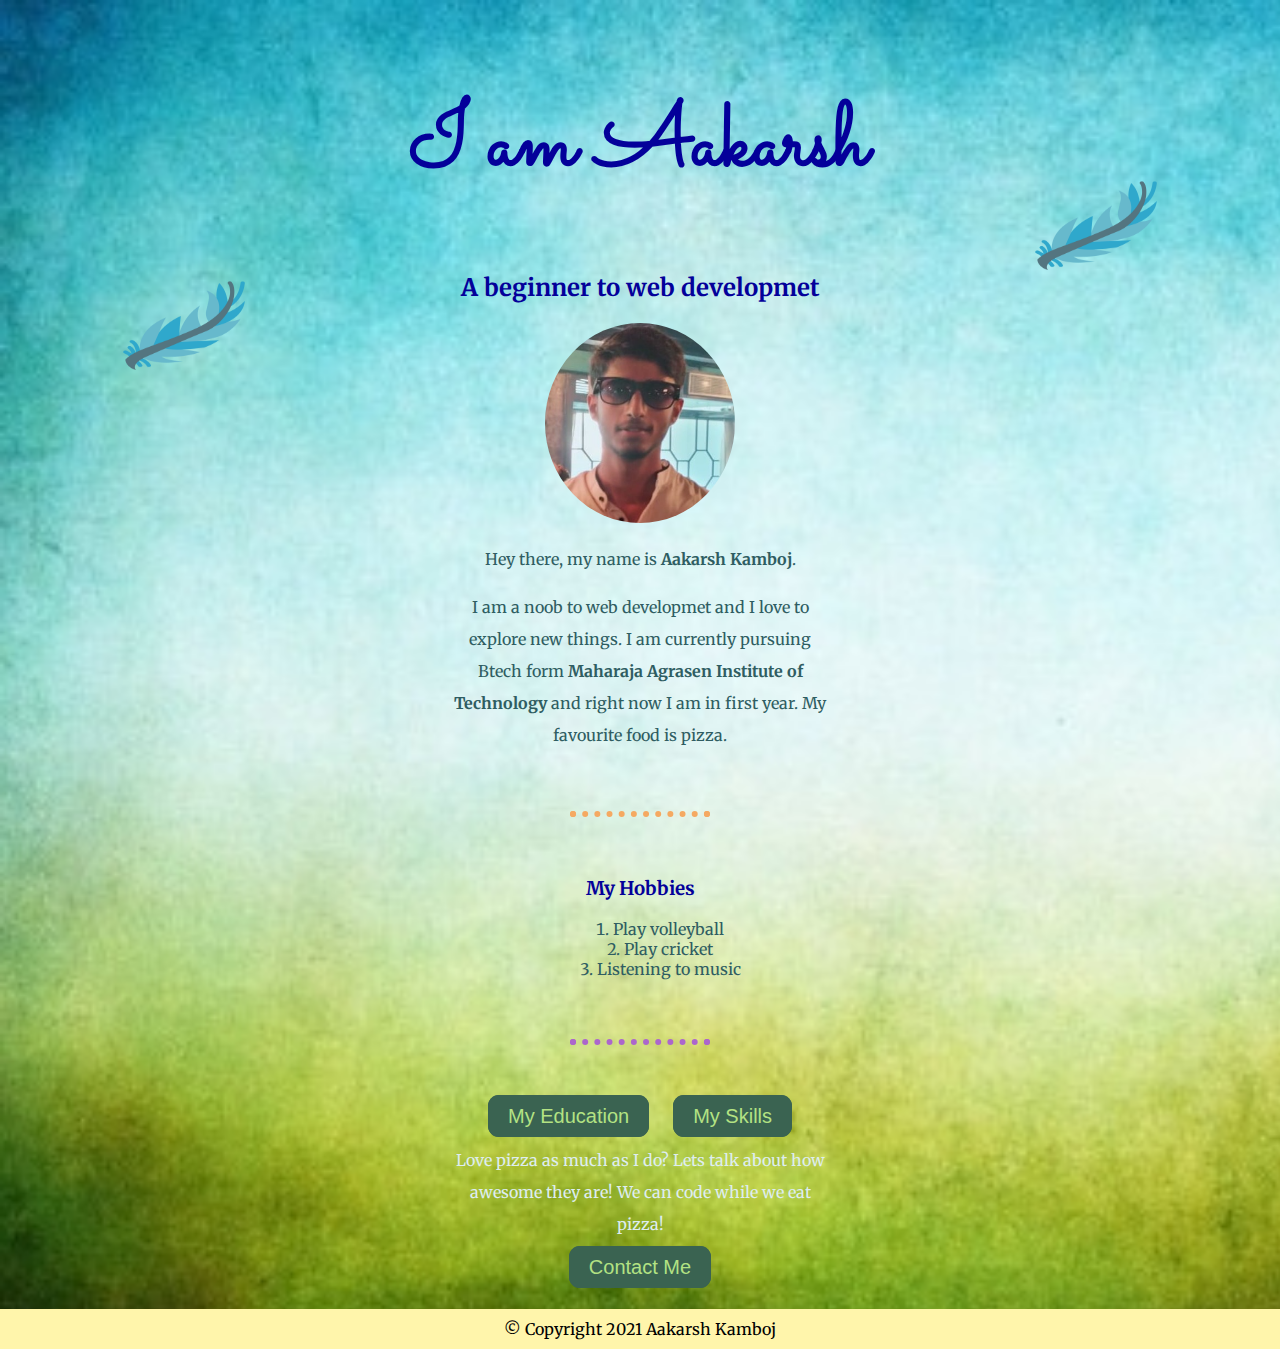
<file: index.html>
<!DOCTYPE html>
<html lang="en" dir="ltr">
  <head>
    <meta charset="utf-8">
    <title>Aakarsh Kamboj</title>
    <link rel="icon" href="favicon-32x32.png">
    <link rel="preconnect" href="https://fonts.googleapis.com">
    <link rel="preconnect" href="https://fonts.gstatic.com" crossorigin>
    <link href="https://fonts.googleapis.com/css2?family=Merriweather&family=Sacramento&display=swap" rel="stylesheet">
    <link rel="stylesheet" href="site.css">
  </head>
  <body>
    <h1>I am Aakarsh</h1>
    <h2>A beginner to web developmet</h2>
    <img class="feather" src="feather.png" alt="feather-image">
    <img class="top-feather" src="feather.png" alt="feather-image">
    <img class="my-img" src="img11.jpeg" alt="Aakarsh's profile photo">
    <p class='ab'>Hey there, my name is <strong>Aakarsh Kamboj</strong>.</p>
    <p class="ab">I am a noob to web developmet and I love to explore new things. I am currently pursuing Btech form <strong><a class="clg" href="https://mait.ac.in/">Maharaja Agrasen Institute of Technology</a></strong> and right now
    I am in first year. My favourite food is pizza.</p>
    <hr>
    <h3>My Hobbies</h3>
    <ol>
      <li> Play volleyball</li>
      <li> Play cricket</li>
      <li> Listening to music</li>
    </ol>
    <hr class="bottom-hr">
    <a class="btn" href="edu.html">My Education</a>
    <a class="btn1" href="skills.html">My Skills</a>
    <p>Love pizza as much as I do? Lets talk about how awesome they are! We can code while we eat pizza!</p>
    <a class="btn2" href="contact.html">Contact Me</a>
    <div class="bottom">
      © Copyright 2021 Aakarsh Kamboj
    </div>
  </body>
</html>
</file>
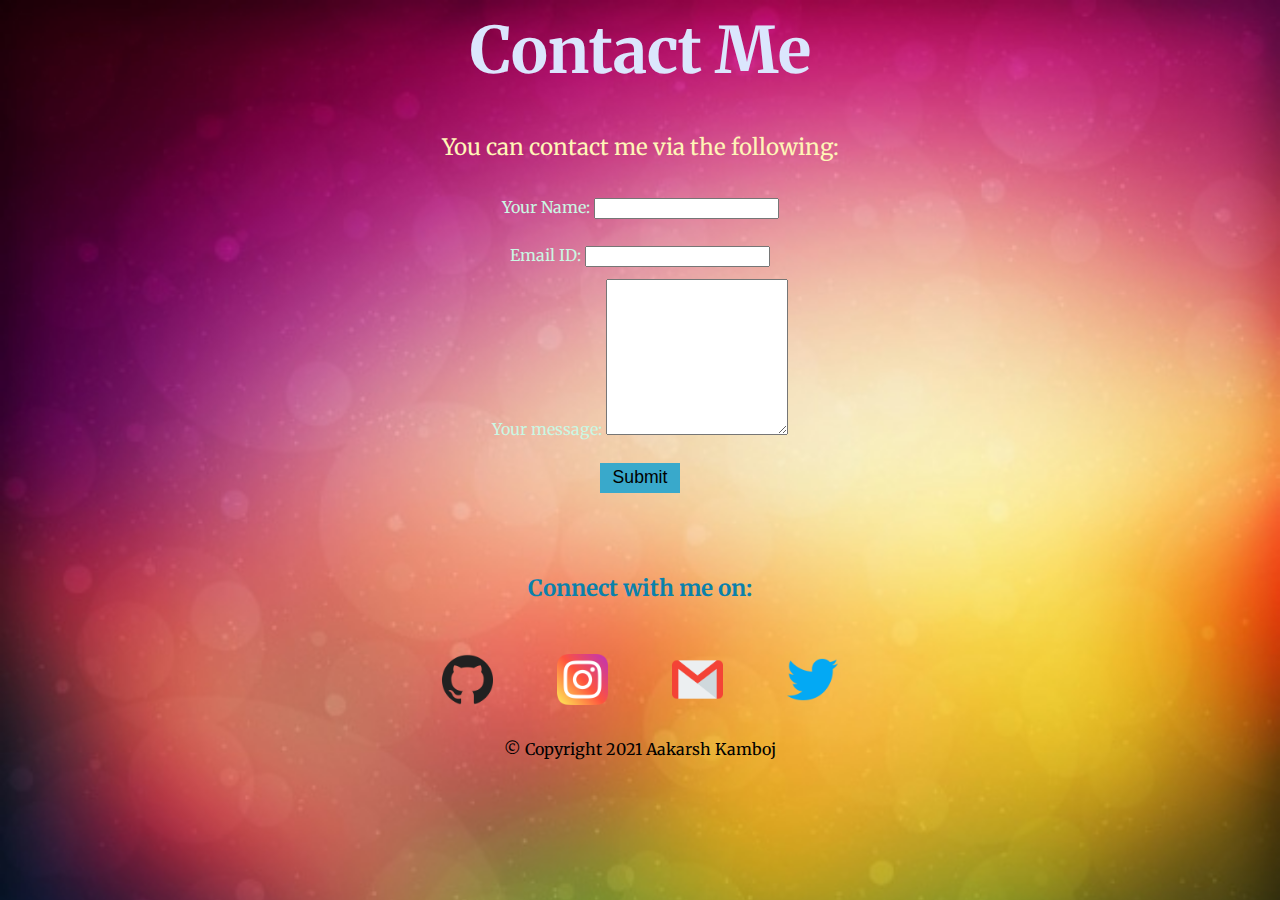
<file: contact.html>
<!DOCTYPE html>
<html lang="en" dir="ltr">
  <head>
    <meta charset="utf-8">
    <title>Contact Me</title>
    <link rel="icon" href="favicon-32x32.png">
    <link rel="preconnect" href="https://fonts.googleapis.com">
    <link rel="preconnect" href="https://fonts.gstatic.com" crossorigin>
    <link href="https://fonts.googleapis.com/css2?family=Merriweather&family=Sacramento&display=swap" rel="stylesheet">
    <link rel="stylesheet" href="contact1.css">
  </head>
  <body>
    <h1>Contact Me</h1>
    <p>You can contact me via the following:</p>
    <form action="mailto:jiren3579@gmail.com" method="post" enctype="text/plain">
      <label>Your Name:</label>
      <input type="text" name="Your Name" value=""><br>
      <label>Email ID:</label>
      <input type="email" name="Your Email" value=""><br>
      <label>Your message:</label>
      <textarea name="Your Message" rows="10" cols="20"></textarea><br>
      <input class="su" type="submit" name="">
    </form>
    <h3>Connect with me on:</h3>
    <a href="https://github.com/"><img src="github.png" alt="Github image"></a>
    <a href="https://www.instagram.com/"><img src="instagram.png" alt="Instagram image"></a>
    <a href="https://mail.google.com/mail/u/0/?tab=rm&ogbl#inbox"><img src="gmail.png" alt="Gmail image"></a>
    <a href="https://twitter.com/home?lang=en"><img src="twitter.png" alt="Twitter image"></a>
    <div class="bottom">
      © Copyright 2021 Aakarsh Kamboj
    </div>
  </body>
</html>
</file>
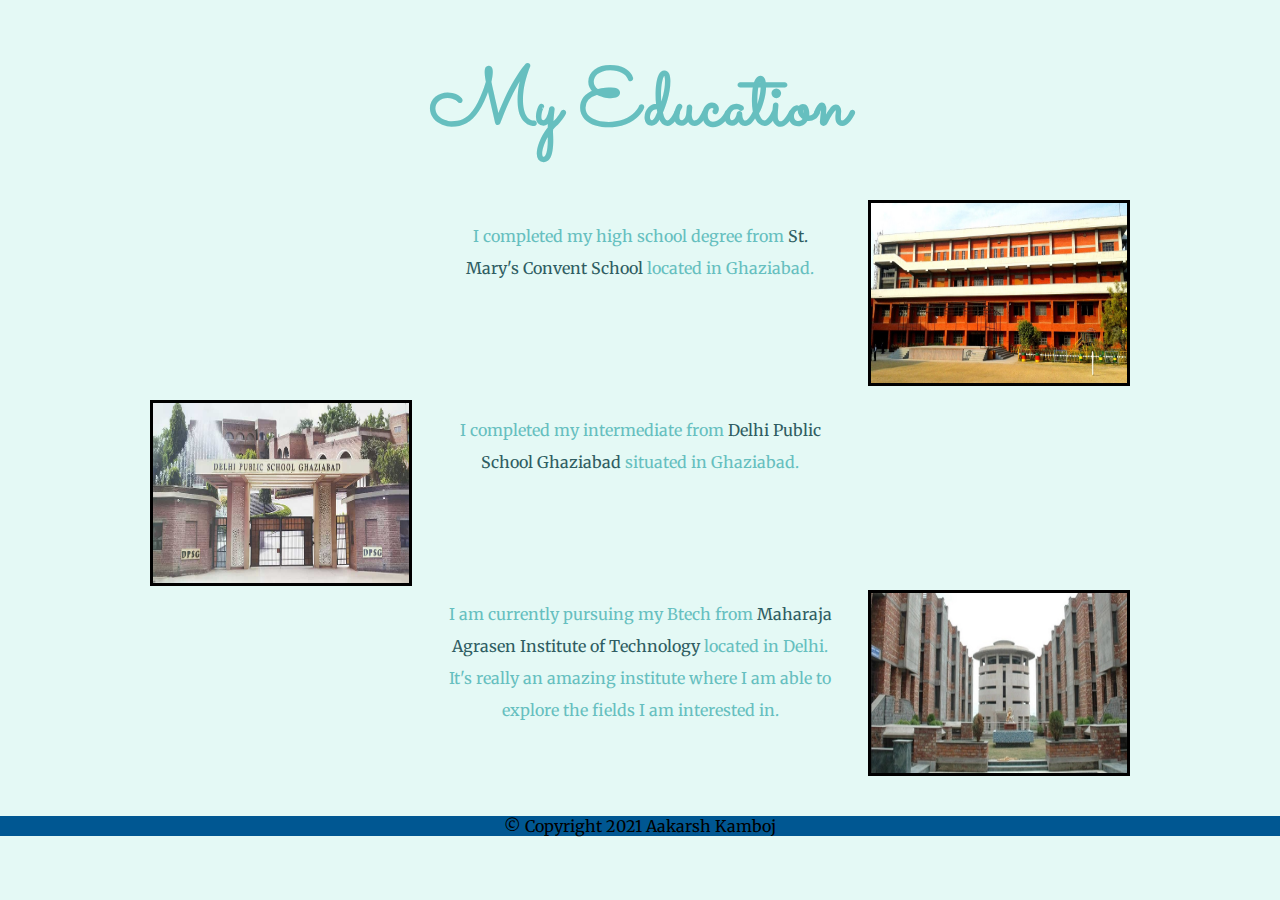
<file: edu.html>
<!DOCTYPE html>
<html lang="en" dir="ltr">
  <head>
    <meta charset="utf-8">
    <title>My Education</title>
    <link rel="icon" href="favicon-32x32.png">
    <link rel="preconnect" href="https://fonts.googleapis.com">
    <link rel="preconnect" href="https://fonts.gstatic.com" crossorigin>
    <link href="https://fonts.googleapis.com/css2?family=Merriweather&family=Sacramento&display=swap" rel="stylesheet">
    <link rel="stylesheet" href="edu1.css">
  </head>
  <body>
    <h1>My Education</h1>
    <img class="smcs" src="smcs.jpg" alt="High School photo">
    <p class="st">I completed my high school degree from <a href="https://www.stmarysconventschoolgzb.org/#home"> St. Mary's Convent School</a> located
    in Ghaziabad.</p>
    <img class="dpsg" src="dpsg.jpg" alt="Intermediate School photo">
    <p class="dps">I completed my intermediate from <a href="https://www.dpsgs.org/ghaziabad/">Delhi Public School Ghaziabad</a> situated in Ghaziabad.</p>
    <img class="mait2" src="mait4.jpeg" alt="College photo">
    <p class="mait">I am currently pursuing my Btech from <a href="https://mait.ac.in/">Maharaja Agrasen Institute of Technology</a> located in Delhi. It's
    really an amazing institute where I am able to explore the fields I am interested in.</p>
    <div class="bottom">
      © Copyright 2021 Aakarsh Kamboj
    </div>
  </body>
</html>
</file>
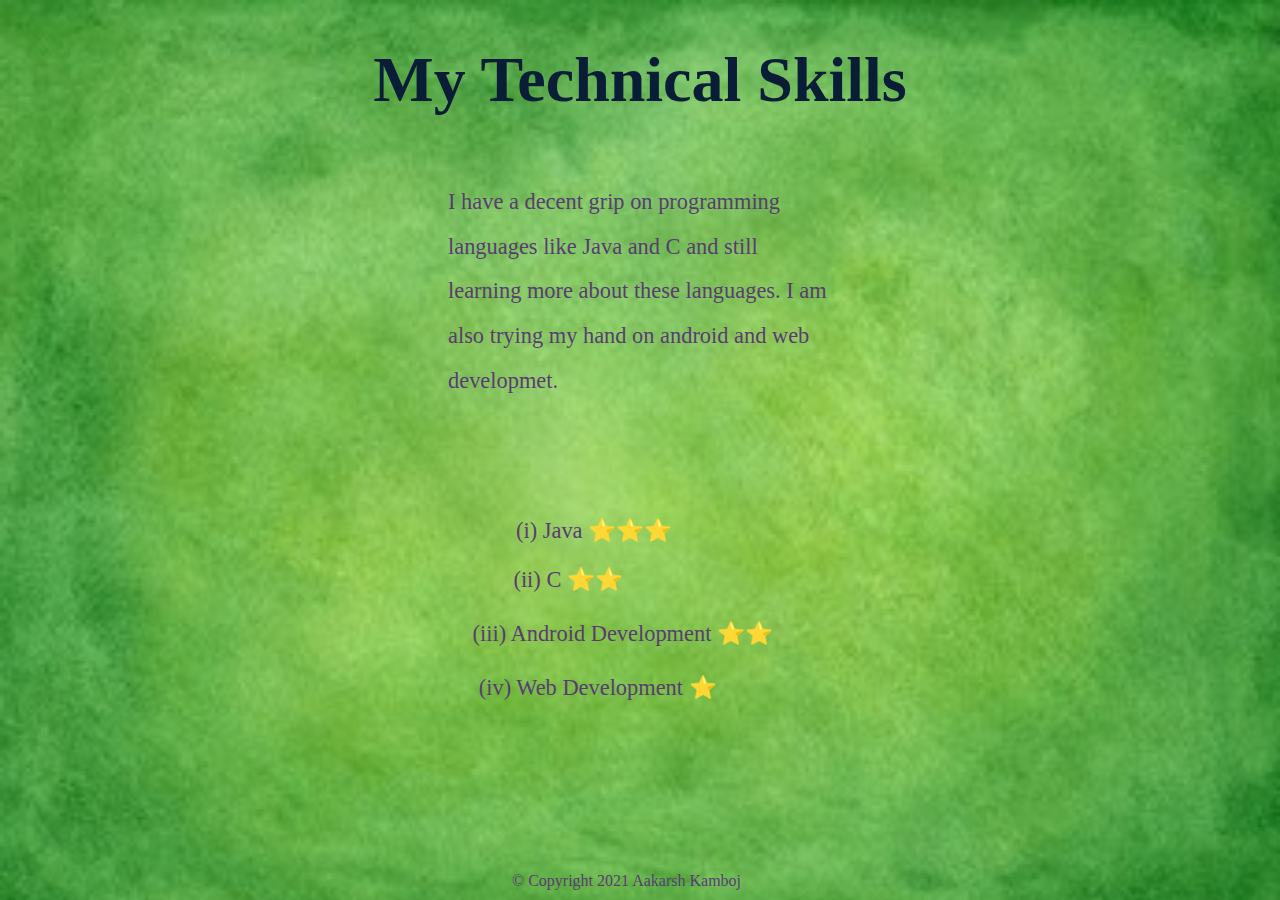
<file: skills.html>
<!DOCTYPE html>
<html lang="en" dir="ltr">
  <head>
    <meta charset="utf-8">
    <title>My Skills</title>
    <link rel="icon" href="favicon-32x32.png">
    <link rel="stylesheet" href="skills1.css">
  </head>
  <body>
    <h1>My Technical Skills</h1>
    <p class="introduction">I have a decent grip on programming languages like Java and C and still learning more about these languages. I am also trying my
    hand on android and web developmet.</p>
    <p class="j">(i) Java ⭐⭐⭐</p>
    <p class="c">(ii) C ⭐⭐</p>
    <p class="ad">(iii) Android Development ⭐⭐</p>
    <p class="wd">(iv) Web Development ⭐</p>
    <div class="bottom">
      © Copyright 2021 Aakarsh Kamboj
    </div>
  </body>
</html>
</file>
<file: site.css>
body{
  background-image: url("bg1.jpg");
  background-repeat: no-repeat;
  background-size: cover;
  background-color: #cccccc;
  margin: 0;
  text-align: center;
  font-family: 'Merriweather', serif;
}
ol{
  list-style-position: inside;
  color: #2F5D62;
}
.my-img{
  height: 200px;
  width: 190px;
  border-radius: 90%;
}
h1{
  font-family: 'Sacramento', cursive;
  font-size: 562%;
  padding-top: 20px;
  color: #04009A;
}
h2{
  color: #04009A;
}
h3{
  color: #04009A;
}
.feather{
  height: 10%;
  width: 10%;
  position: absolute;
  top: 280px;
  left: 120px;
}
.top-feather{
  height: 10%;
  width: 10%;
  position: absolute;
  top: 180px;
  right: 120px;
}
p{
  width: 30%;
  margin-left: auto;
  margin-right: auto;
  line-height: 2;
  color: #DEEDF0;
}
.ab{
  color: #2F5D62;
}
.clg{
  text-decoration: none;
  color: #2F5D62;
}
.clg:visited {
  text-decoration: none;
}

.clg:hover {
  text-decoration: underline;
}
hr{
  border: dotted #F5A962 6px;
  border-bottom: none;
  width: 10%;
  margin-bottom: 60px;
  margin-top: 60px;
}
.bottom-hr{
  border: dotted #AC66CC 6px;
  border-bottom: none;
  width: 10%;
  margin-bottom: 60px;
  margin-top: 60px;
}
div{
  margin-left: 0;
  margin-right: 0;
  margin-top: 30px;
  padding: 10px;
  background-color: #FFF5AB;
}
.btn {
  background: #3A6351;
  background-image: -webkit-linear-gradient(top, #3A6351, #3A6351);
  background-image: -moz-linear-gradient(top, #3A6351, #3A6351);
  background-image: -ms-linear-gradient(top, #3A6351, #3A6351);
  background-image: -o-linear-gradient(top, #3A6351, #3A6351);
  background-image: linear-gradient(to bottom, #3A6351, #3A6351);
  -webkit-border-radius: 11;
  -moz-border-radius: 11;
  border-radius: 11px;
  font-family: Arial;
  color: #B3E283;
  font-size: 20px;
  padding: 10px 20px 10px 20px;
  text-decoration: none;
  margin-right: 10px;
}

.btn:hover {
  background: #FAEBE0;
  background-image: -webkit-linear-gradient(top, #FAEBE0, #FAEBE0);
  background-image: -moz-linear-gradient(top, #FAEBE0, #FAEBE0);
  background-image: -ms-linear-gradient(top, #FAEBE0, #FAEBE0);
  background-image: -o-linear-gradient(top, #FAEBE0, #FAEBE0);
  background-image: linear-gradient(to bottom, #FAEBE0, #FAEBE0);
  text-decoration: none;
}
.btn1 {
  background: #3A6351;
  background-image: -webkit-linear-gradient(top, #3A6351, #3A6351);
  background-image: -moz-linear-gradient(top, #3A6351, #3A6351);
  background-image: -ms-linear-gradient(top, #3A6351, #3A6351);
  background-image: -o-linear-gradient(top, #3A6351, #3A6351);
  background-image: linear-gradient(to bottom, #3A6351, #3A6351);
  -webkit-border-radius: 11;
  -moz-border-radius: 11;
  border-radius: 11px;
  font-family: Arial;
  color: #B3E283;
  font-size: 20px;
  padding: 10px 20px 10px 20px;
  text-decoration: none;
  margin-left: 10px;
}

.btn1:hover {
  background: #FAEBE0;
  background-image: -webkit-linear-gradient(top, #FAEBE0, #FAEBE0);
  background-image: -moz-linear-gradient(top, #FAEBE0, #FAEBE0);
  background-image: -ms-linear-gradient(top, #FAEBE0, #FAEBE0);
  background-image: -o-linear-gradient(top, #FAEBE0, #FAEBE0);
  background-image: linear-gradient(to bottom, #FAEBE0, #FAEBE0);
  text-decoration: none;
}
.btn2 {
  background: #3A6351;
  background-image: -webkit-linear-gradient(top, #3A6351, #3A6351);
  background-image: -moz-linear-gradient(top, #3A6351, #3A6351);
  background-image: -ms-linear-gradient(top, #3A6351, #3A6351);
  background-image: -o-linear-gradient(top, #3A6351, #3A6351);
  background-image: linear-gradient(to bottom, #3A6351, #3A6351);
  -webkit-border-radius: 11;
  -moz-border-radius: 11;
  border-radius: 11px;
  font-family: Arial;
  color: #B3E283;
  font-size: 20px;
  padding: 10px 20px 10px 20px;
  text-decoration: none;
}

.btn2:hover {
  background: #FAEBE0;
  background-image: -webkit-linear-gradient(top, #FAEBE0, #FAEBE0);
  background-image: -moz-linear-gradient(top, #FAEBE0, #FAEBE0);
  background-image: -ms-linear-gradient(top, #FAEBE0, #FAEBE0);
  background-image: -o-linear-gradient(top, #FAEBE0, #FAEBE0);
  background-image: linear-gradient(to bottom, #FAEBE0, #FAEBE0);
  text-decoration: none;
}
</file>
<file: contact1.css>
body{
  background-image: url("bg2.jpg");
  background-repeat: no-repeat;
  background-size: cover;
  background-color: #cccccc;
  text-align: center;
  font-family: 'Merriweather', serif;
  margin: 10px 0 0 0;
}
h1{
  margin-top: 0;
  color: #DBE6FD;
  font-size: 400%;
}
img{
  height: 4%;
  width: 4%;
  margin: 30px 30px;;
}
p{
  color: #FFF5B7;
  font-size: 140%;
}
h3{
  padding: 50px 50px 0 50px;
  color: #0A81AB;
  font-size: 140%;
}
div{
  padding-bottom: 5px;
}
form{
  line-height: 3;
  color: #CAF7E3;
}
.su{
  background-color: #39A9CB;
  border: none;
  height: 30px;
  width: 80px;
  font-size: 110%
}
</file>
<file: edu1.css>
body{
  padding-top: 50px;
  margin: 0;
  text-align: center;
  background-color: #E4F9F5;
  font-family: 'Merriweather', serif;
}
p{
  width: 30%;
  color: #66BFBF;
  margin-left: auto;
  margin-right: auto;;
}
a{
  text-decoration: none;
  color: #2F5D62;
}
a:visited {
  text-decoration: none;
}

a:hover {
  text-decoration: underline;
}
h1{
  color: #66BFBF;
  font-family: 'Sacramento', cursive;
  font-size: 500%;
  margin-top: 0;
}
.smcs{
  height: 20%;
  width: 20%;
  position: absolute;
  right: 150px;
  top: 200px;
  border-color: #2F5D62;
  border: solid;
  border-width: 3px;
}
.dpsg{
  height: 20%;
  width: 20%;
  position: absolute;
  left: 150px;
  top: 400px;
  border-color: #2F5D62;
  border: solid;
  border-width: 3px;
}
.mait2{
  height: 20%;
  width: 20%;
  position: absolute;
  right: 150px;
  top: 590px;
  border-color: #2F5D62;
  border: solid;
  border-width: 3px;
}
.st{
  line-height: 2;
  margin: 50px auto;
}
.dps{
  line-height: 2;
  margin: 50px auto;
  padding-top: 80px;
}
.mait{
  line-height: 2;
  margin: 50px auto;
  padding-top: 70px;
  padding-bottom: 40px;
}
div{
  margin-bottom: 0;
  padding-bottom: 0;
  padding-top: 0;
  background-color: #005792;
}
</file>
<file: skills1.css>
body{
  background-image: url("bg3.jpg");
  background-repeat: no-repeat;
  background-size: cover;
  background-color: #cccccc;
  text-align: center;
  margin: 10px 0 0 0;
  color: #583D72;
}
h1{
  font-size: 400%;
  color: #0A1D37;
}
.introduction{
  width: 30%;
  margin: 30px auto;
  line-height: 2;
  padding: 20px;
  font-size: 140%;
  text-align: left;
}
.j{
  padding: 0 4px 4px 4px;
  font-size: 140%;
  position: absolute;
  left: 40%;
  top: 55%;
}
.c{
  padding: 4px;
  font-size: 140%;
  position: absolute;
  left: 39.8%;
  top: 60%;
}
.ad{
  padding: 4px;
  font-size: 140%;
  position: absolute;
  right: 39.3%;
  top: 66%;
}
.wd{
  padding: 4px;
  font-size: 140%;
  position: absolute;
  right: 43.7%;
  top: 72%;
}
div{
  padding-bottom: 10px;
  position: absolute;
  bottom: 0;
  left: 40%;
}
</file>
